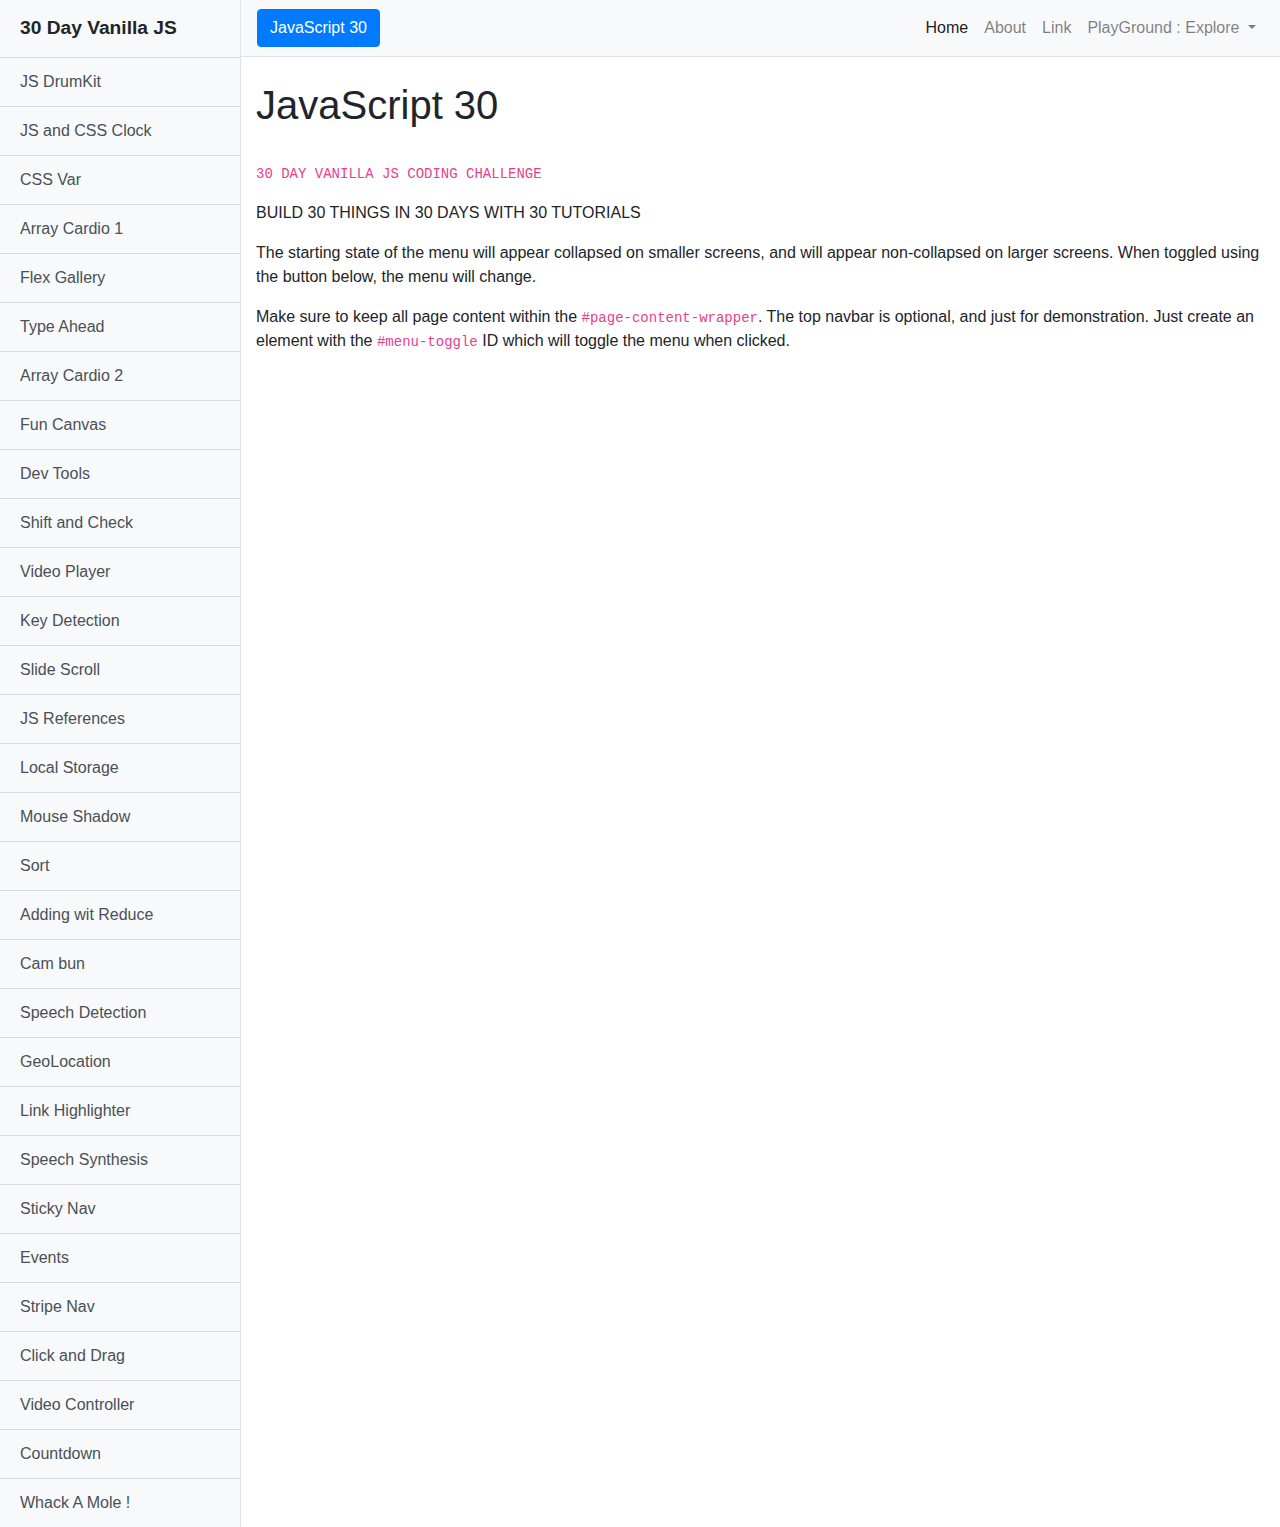
<file: index.html>
<!DOCTYPE html>
<html lang="en">

<head>

  <meta charset="utf-8">
  <meta name="viewport" content="width=device-width, initial-scale=1, shrink-to-fit=no">
  <meta name="description" content="">
  <meta name="author" content="">

  <title>Simple Sidebar - Start Bootstrap Template</title>

  <!-- Bootstrap core CSS -->
  <link href="vendor/bootstrap/css/bootstrap.min.css" rel="stylesheet">

  <!-- Custom styles for this template -->
  <link href="css/simple-sidebar.css" rel="stylesheet">

</head>

<body>

  <div class="d-flex" id="wrapper">

    <!-- Sidebar -->
    <div class="bg-light border-right" id="sidebar-wrapper">
      <div class="sidebar-heading"><b>30 Day Vanilla JS </b></div>
      <div class="list-group list-group-flush">
        <a href="01 - JavaScript Drum Kit/index.html" target="blank" class="list-group-item list-group-item-action bg-light">JS DrumKit</a>
        <a href="02 - JS and CSS Clock/index-FINISHED.html" target="blank" class="list-group-item list-group-item-action bg-light">JS and CSS Clock</a>
        <a href="03 - CSS Variables/index-FINISHED.html" target="blank" class="list-group-item list-group-item-action bg-light">CSS Var</a>
        <a href="04 - Array Cardio Day 1/index-FINISHED.html" target="blank" class="list-group-item list-group-item-action bg-light">Array Cardio 1</a>
        <a href="05 - Flex Panel Gallery/index-FINISHED.html" target="blank" class="list-group-item list-group-item-action bg-light">Flex Gallery</a>
        <a href="06 - Type Ahead/index-START.html" target="blank" class="list-group-item list-group-item-action bg-light">Type Ahead</a>
        <a href="07 - Array Cardio Day 2/index-START.html" target="blank" class="list-group-item list-group-item-action bg-light">Array Cardio 2</a>
        <a href="08 - Fun with HTML5 Canvas/index-START.html" class="list-group-item list-group-item-action bg-light">Fun Canvas</a>
        <a href="09 - Dev Tools Domination/index-START.html" class="list-group-item list-group-item-action bg-light">Dev Tools</a>
        <a href="10 - Hold Shift and Check Checkboxes/index-START.html" class="list-group-item list-group-item-action bg-light">Shift and Check</a>
        <a href="11 - Custom Video Player/index.html" class="list-group-item list-group-item-action bg-light">Video Player</a>
        <a href="12 - Key Sequence Detection/index-START.html" class="list-group-item list-group-item-action bg-light">Key Detection</a>
        <a href="13 - Slide in on Scroll/index-START.html" class="list-group-item list-group-item-action bg-light">Slide Scroll</a>
        <a href="14 - JavaScript References VS Copying/index-START.html" class="list-group-item list-group-item-action bg-light">JS References</a>
        <a href="15 - LocalStorage/index-START.html" class="list-group-item list-group-item-action bg-light">Local Storage</a>
        <a href="16 - Mouse Move Shadow/index-START.html" class="list-group-item list-group-item-action bg-light">Mouse Shadow</a>
        <a href="17 - Sort Without Articles/index-START.html" class="list-group-item list-group-item-action bg-light">Sort</a>
        <a href="18 - Adding Up Times with Reduce/index-START.html" class="list-group-item list-group-item-action bg-light">Adding wit Reduce</a>
        <a href="19 - Webcam Fun/index.html" class="list-group-item list-group-item-action bg-light">Cam bun</a>
        <a href="20 - Speech Detection/index-START.html" class="list-group-item list-group-item-action bg-light">Speech Detection</a>
        <a href="21 - Geolocation/index-START.html" class="list-group-item list-group-item-action bg-light">GeoLocation</a>
        <a href="22 - Follow Along Link Highlighter/index-START.html" class="list-group-item list-group-item-action bg-light">Link Highlighter</a>
        <a href="23 - Speech Synthesis/index-START.html" class="list-group-item list-group-item-action bg-light">Speech Synthesis</a>
        <a href="24 - Sticky Nav/index-START.html" class="list-group-item list-group-item-action bg-light">Sticky Nav</a>
        <a href="25 - Event Capture, Propagation, Bubbling and Once/index-START.html" class="list-group-item list-group-item-action bg-light">Events</a>
        <a href="26 - Stripe Follow Along Nav/index-START.html" class="list-group-item list-group-item-action bg-light">Stripe Nav</a>
        <a href="27 - Click and Drag/index-START.html" class="list-group-item list-group-item-action bg-light">Click and Drag</a>
        <a href="28 - Video Speed Controller/index-START.html" class="list-group-item list-group-item-action bg-light">Video Controller</a>
        <a href="29 - Countdown Timer/index.html" class="list-group-item list-group-item-action bg-light">Countdown</a>
        <a href="30 - Whack A Mole/index-START.html" class="list-group-item list-group-item-action bg-light">Whack A Mole !</a>
      </div>
    </div>
    <!-- /#sidebar-wrapper -->

    <!-- Page Content -->
    <div id="page-content-wrapper">

      <nav class="navbar navbar-expand-lg navbar-light bg-light border-bottom">
        <button class="btn btn-primary" id="menu-toggle">JavaScript 30</button>

        <button class="navbar-toggler" type="button" data-toggle="collapse" data-target="#navbarSupportedContent" aria-controls="navbarSupportedContent" aria-expanded="false" aria-label="Toggle navigation">
          <span class="navbar-toggler-icon"></span>
        </button>

        <div class="collapse navbar-collapse" id="navbarSupportedContent">
          <ul class="navbar-nav ml-auto mt-2 mt-lg-0">
            <li class="nav-item active">
              <a class="nav-link" href="#">Home <span class="sr-only">(current)</span></a>
            </li>
            <li class="nav-item">
              <a class="nav-link" href="#">About</a>
            </li>
            <li class="nav-item">
              <a class="nav-link" href="#">Link</a>
            </li>
            <li class="nav-item dropdown">
              <a class="nav-link dropdown-toggle" href="#" id="navbarDropdown" role="button" data-toggle="dropdown" aria-haspopup="true" aria-expanded="false">
                PlayGround : Explore
              </a>
              <div class="dropdown-menu dropdown-menu-right" aria-labelledby="navbarDropdown">
                <a class="dropdown-item" href="#">Action</a>
                <a class="dropdown-item" href="#">Another action</a>
                <div class="dropdown-divider"></div>
                <a class="dropdown-item" href="#">Something else here</a>
              </div>
            </li>
          </ul>
        </div>
      </nav>

      <div class="container-fluid">
        <h1 class="mt-4">JavaScript 30</h1><br>
        <p><code>30 DAY VANILLA JS CODING CHALLENGE</code></p>
        <p>BUILD 30 THINGS IN 30 DAYS WITH 30 TUTORIALS</p>
        <p>The starting state of the menu will appear collapsed on smaller screens, and will appear non-collapsed on larger screens. When toggled using the button below, the menu will change.</p</p>
        <p>Make sure to keep all page content within the <code>#page-content-wrapper</code>. The top navbar is optional, and just for demonstration. Just create an element with the <code>#menu-toggle</code> ID which will toggle the menu when clicked.</p>
      </div>
    </div>
    <!-- /#page-content-wrapper -->

  </div>
  <!-- /#wrapper -->

  <!-- Bootstrap core JavaScript -->
  <script src="vendor/jquery/jquery.min.js"></script>
  <script src="vendor/bootstrap/js/bootstrap.bundle.min.js"></script>

  <!-- Menu Toggle Script -->
  <script>
    $("#menu-toggle").click(function(e) {
      e.preventDefault();
      $("#wrapper").toggleClass("toggled");
    });
  </script>

</body>

</html>
</file>
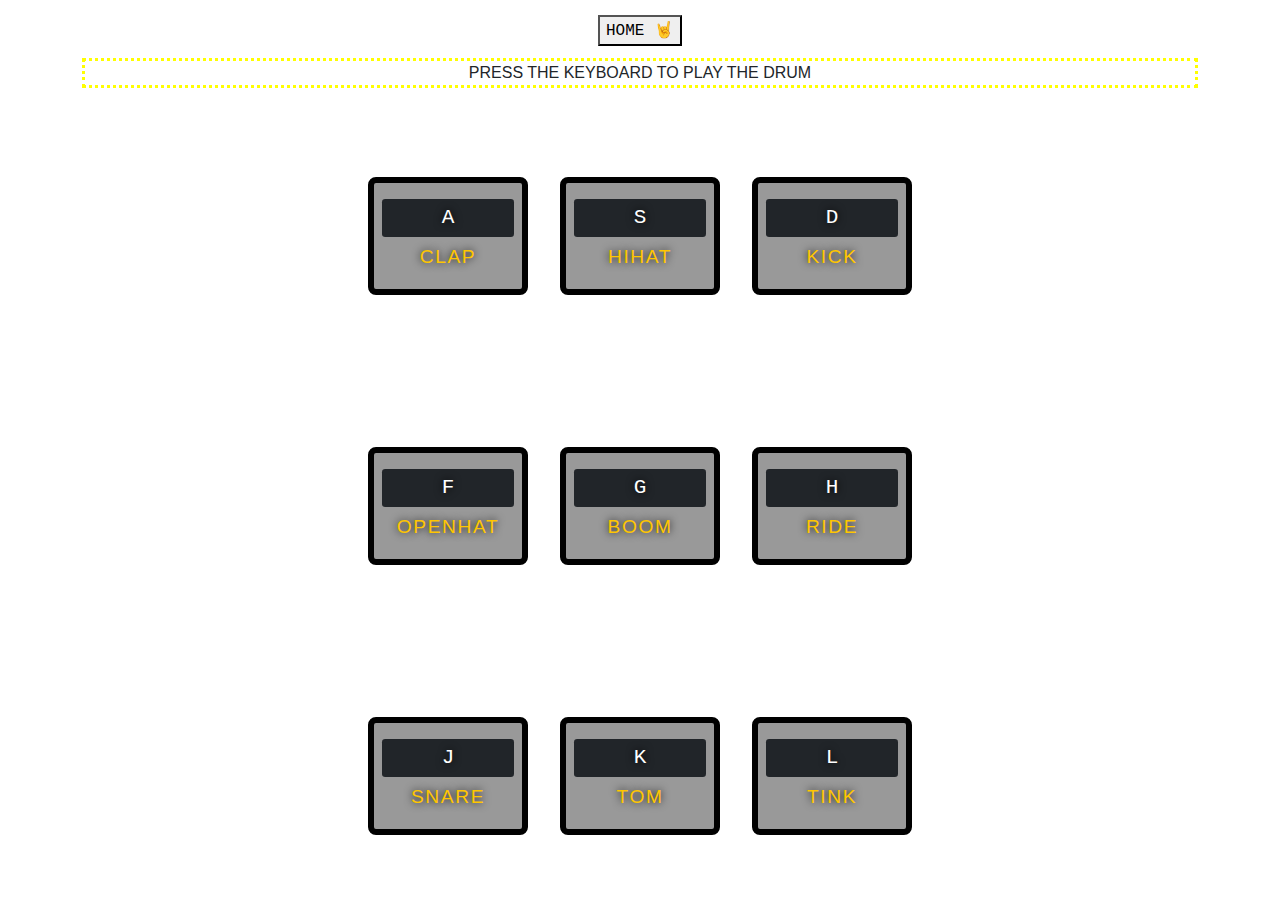
<file: 01 - JavaScript Drum Kit/index.html>
<!DOCTYPE html>
<html lang="en">
<head>
  <meta charset="UTF-8">
  <meta name="viewport" content="width=device-width, initial-scale=1">
  <title>JS Drum Kit</title>
  <link rel="stylesheet" href="style.css">
  <!-- Bootstrap core CSS -->
  <link href="../vendor/bootstrap/css/bootstrap.min.css" rel="stylesheet">

  <style>

      a.button {
        -webkit-appearance: button;
        -moz-appearance: button;
        appearance: button;
        
        text-decoration: none;
        color: initial;
        font-family:monospace;
        
      }

      .wraper {
        padding-top: 15px;
        text-align: center;
        
      }
      p.dotted {
        text-align: center;
        
        outline-style: dotted;
        outline-color: yellow;
      }

  </style>
</head>

<body>

  <div class="container">

    <div class="wraper">
    <button class="button"><a href="../index.html" class="button">HOME 🤘</a></button>
    </div>
    <div style="padding-top: 15px;">
    <p class="dotted">PRESS THE KEYBOARD TO PLAY THE DRUM</p>
    </div>
    <div class="keys">
      <div data-key="65" class="key" onclick="clickClap()">
        <kbd>A</kbd>
        <span class="sound">clap</span>
      </div>
      <div data-key="83" class="key" onclick="clickHihat()">
        <kbd>S</kbd>
        <span class="sound">hihat</span>
      </div>
      <div data-key="68" class="key" onclick="clickKick()">
        <kbd>D</kbd>
        <span class="sound">kick</span>
      </div>
    </div>

    <div class="keys">
      <div data-key="70" class="key" onclick="clickOpenhat()">
        <kbd>F</kbd>
        <span class="sound">openhat</span>
      </div>
      <div data-key="71" class="key" onclick="clickBoom()">
        <kbd>G</kbd>
        <span class="sound">boom</span>
      </div>
      <div data-key="72" class="key" onclick="clickRide()">
        <kbd>H</kbd>
        <span class="sound">ride</span>
      </div>
    </div>

    <div class="keys">
      <div data-key="74" class="key" id="demo" onclick="clickSnare()">
        <kbd>J</kbd>
        <span class="sound">snare</span>
      </div>
      <div data-key="75" class="key" onclick="clickTom()">
        <kbd>K</kbd>
        <span class="sound">tom</span>
      </div>
      <div data-key="76" class="key" onclick="clickTink()">
        <kbd>L</kbd>
        <span class="sound">tink</span>
      </div>
    </div>

  </div>

  <audio id="65" data-key="65" src="sounds/clap.wav"></audio>
  <audio id="83" data-key="83" src="sounds/hihat.wav"></audio>
  <audio id="68" data-key="68" src="sounds/kick.wav"></audio>
  <audio id="70" data-key="70" src="sounds/openhat.wav"></audio>
  <audio id="71" data-key="71" src="sounds/boom.wav"></audio>
  <audio id="72" data-key="72" src="sounds/ride.wav"></audio>
  <audio id="74" data-key="74" src="sounds/snare.wav"></audio>
  <audio id="75" data-key="75" src="sounds/tom.wav"></audio>
  <audio id="76" data-key="76" src="sounds/tink.wav"></audio>

<script>
  function removeTransition(e) {
    if (e.propertyName !== 'transform') return;
    e.target.classList.remove('playing');
  }

  function playSound(e) {
    const audio = document.querySelector(`audio[data-key="${e.keyCode}"]`);
    const key = document.querySelector(`div[data-key="${e.keyCode}"]`);

    if (!audio) return;

    key.classList.add('playing');
    audio.currentTime = 0;
    audio.play();
  }

  const keys = Array.from(document.querySelectorAll('.key'));
  keys.forEach(key => key.addEventListener('transitionend', removeTransition));
  window.addEventListener('keydown', playSound);

  //mouseEvent

  // L
  function clickTink(userChoice) {
    const audio = document.getElementById("76");
    audio.play();
  }
  // K
  function clickTom(userChoice) {
    const audio = document.getElementById("75");
    audio.play();
  }
  // J
  function clickSnare(userChoice) {
    const audio = document.getElementById("74");
    audio.play();
  }
  // H
  function clickRide(userChoice) {
    const audio = document.getElementById("72");
    audio.play();
  }
  // G
  function clickBoom(userChoice) {
    const audio = document.getElementById("71");
    audio.play();
  }
  // F
  function clickOpenhat(userChoice) {
    const audio = document.getElementById("70");
    audio.play();
  }
  // D
  function clickKick(userChoice) {
    const audio = document.getElementById("68");
    audio.play();
  }
  // S
  function clickHihat(userChoice) {
    const audio = document.getElementById("83");
    audio.play();
  }
  // A
  function clickClap(userChoice) {
    const audio = document.getElementById("65");
    audio.play();
  }


</script>


</body>
</html>
</file>
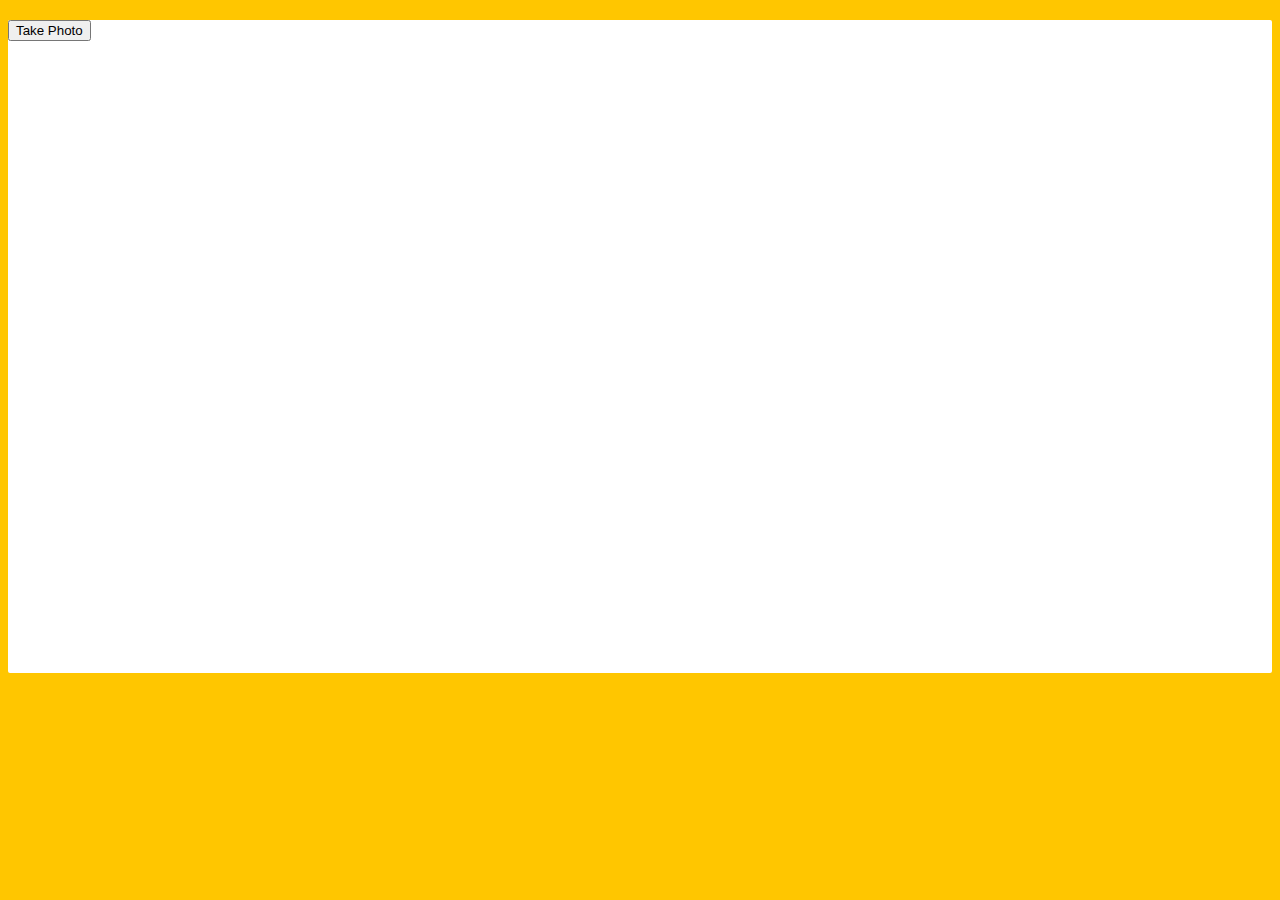
<file: 19 - Webcam Fun/index.html>
<!DOCTYPE html>
<html lang="en">
<head>
  <meta charset="UTF-8">
  <title>Get User Media Code Along!</title>
  <link rel="stylesheet" href="style.css">
</head>
<body>

  <div class="photobooth">
    <div class="controls">
      <button onClick="takePhoto()">Take Photo</button>
<!--       <div class="rgb">
        <label for="rmin">Red Min:</label>
        <input type="range" min=0 max=255 name="rmin">
        <label for="rmax">Red Max:</label>
        <input type="range" min=0 max=255 name="rmax">

        <br>

        <label for="gmin">Green Min:</label>
        <input type="range" min=0 max=255 name="gmin">
        <label for="gmax">Green Max:</label>
        <input type="range" min=0 max=255 name="gmax">

        <br>

        <label for="bmin">Blue Min:</label>
        <input type="range" min=0 max=255 name="bmin">
        <label for="bmax">Blue Max:</label>
        <input type="range" min=0 max=255 name="bmax">
      </div> -->
    </div>

    <canvas class="photo"></canvas>
    <video class="player"></video>
    <div class="strip"></div>
  </div>

  <audio class="snap" src="https://wesbos.com/demos/photobooth/snap.mp3" hidden></audio>

  <script src="scripts.js"></script>

</body>
</html>
</file>
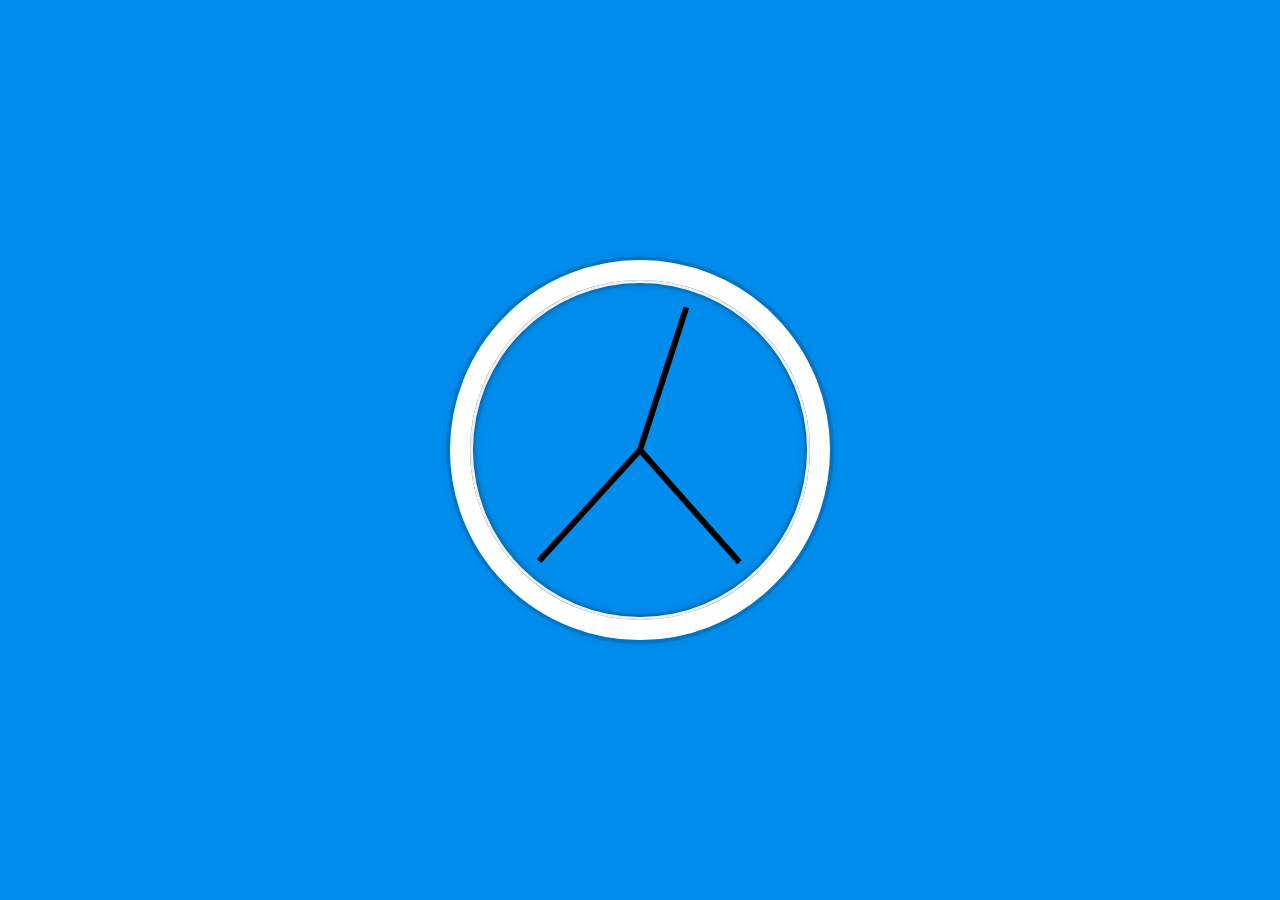
<file: 02 - JS and CSS Clock/index-FINISHED.html>
<!DOCTYPE html>
<html lang="en">
<head>
  <meta charset="UTF-8">
  <title>JS + CSS Clock</title>
</head>
<body>


    <div class="clock">
      <div class="clock-face">
        <div class="hand hour-hand"></div>
        <div class="hand min-hand"></div>
        <div class="hand second-hand"></div>
      </div>
    </div>


  <style>
    html {
      background: #018DED url(https://unsplash.it/1500/1000?image=881&blur=5);
      background-size: cover;
      font-family: 'helvetica neue';
      text-align: center;
      font-size: 10px;
    }

    body {
      margin: 0;
      font-size: 2rem;
      display: flex;
      flex: 1;
      min-height: 100vh;
      align-items: center;
    }

    .clock {
      width: 30rem;
      height: 30rem;
      border: 20px solid white;
      border-radius: 50%;
      margin: 50px auto;
      position: relative;
      padding: 2rem;
      box-shadow:
        0 0 0 4px rgba(0,0,0,0.1),
        inset 0 0 0 3px #EFEFEF,
        inset 0 0 10px black,
        0 0 10px rgba(0,0,0,0.2);
    }

    .clock-face {
      position: relative;
      width: 100%;
      height: 100%;
      transform: translateY(-3px); /* account for the height of the clock hands */
    }

    .hand {
      width: 50%;
      height: 6px;
      background: black;
      position: absolute;
      top: 50%;
      transform-origin: 100%;
      transform: rotate(90deg);
      transition: all 0.05s;
      transition-timing-function: cubic-bezier(0.1, 2.7, 0.58, 1);
    }
</style>

<script>
  const secondHand = document.querySelector('.second-hand');
  const minsHand = document.querySelector('.min-hand');
  const hourHand = document.querySelector('.hour-hand');

  function setDate() {
    const now = new Date();

    const seconds = now.getSeconds();
    const secondsDegrees = ((seconds / 60) * 360) + 90;
    secondHand.style.transform = `rotate(${secondsDegrees}deg)`;

    const mins = now.getMinutes();
    const minsDegrees = ((mins / 60) * 360) + ((seconds/60)*6) + 90;
    minsHand.style.transform = `rotate(${minsDegrees}deg)`;

    const hour = now.getHours();
    const hourDegrees = ((hour / 12) * 360) + ((mins/60)*30) + 90;
    hourHand.style.transform = `rotate(${hourDegrees}deg)`;
  }

  setInterval(setDate, 1000);

  setDate();

</script>
</body>
</html>
</file>
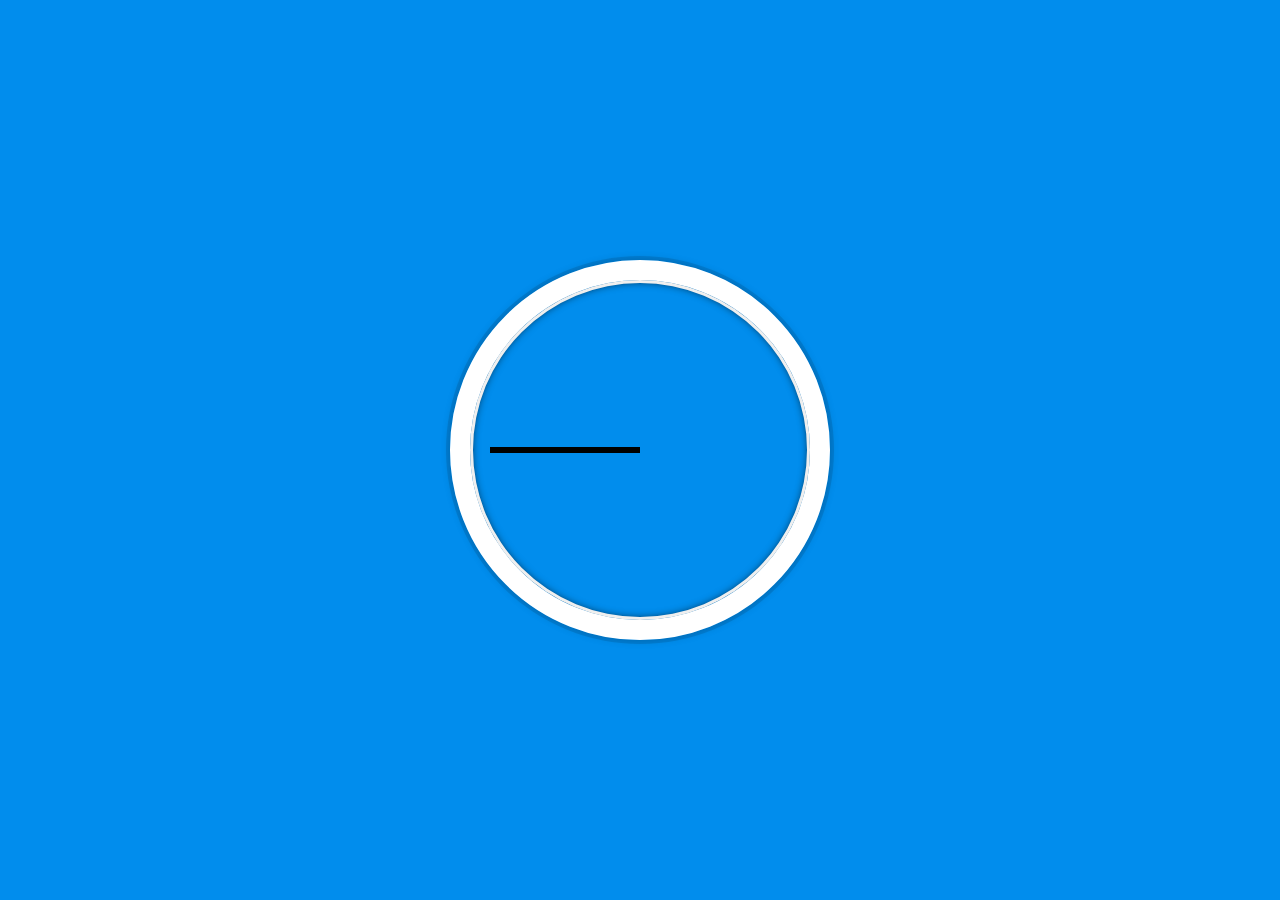
<file: 02 - JS and CSS Clock/index-START.html>
<!DOCTYPE html>
<html lang="en">
<head>
  <meta charset="UTF-8">
  <title>JS + CSS Clock</title>
</head>
<body>


    <div class="clock">
      <div class="clock-face">
        <div class="hand hour-hand"></div>
        <div class="hand min-hand"></div>
        <div class="hand second-hand"></div>
      </div>
    </div>


  <style>
    html {
      background: #018DED url(http://unsplash.it/1500/1000?image=881&blur=5);
      background-size: cover;
      font-family: 'helvetica neue';
      text-align: center;
      font-size: 10px;
    }

    body {
      margin: 0;
      font-size: 2rem;
      display: flex;
      flex: 1;
      min-height: 100vh;
      align-items: center;
    }

    .clock {
      width: 30rem;
      height: 30rem;
      border: 20px solid white;
      border-radius: 50%;
      margin: 50px auto;
      position: relative;
      padding: 2rem;
      box-shadow:
        0 0 0 4px rgba(0,0,0,0.1),
        inset 0 0 0 3px #EFEFEF,
        inset 0 0 10px black,
        0 0 10px rgba(0,0,0,0.2);
    }

    .clock-face {
      position: relative;
      width: 100%;
      height: 100%;
      transform: translateY(-3px); /* account for the height of the clock hands */
    }

    .hand {
      width: 50%;
      height: 6px;
      background: black;
      position: absolute;
      top: 50%;
    }

  </style>

  <script>


  </script>
</body>
</html>
</file>
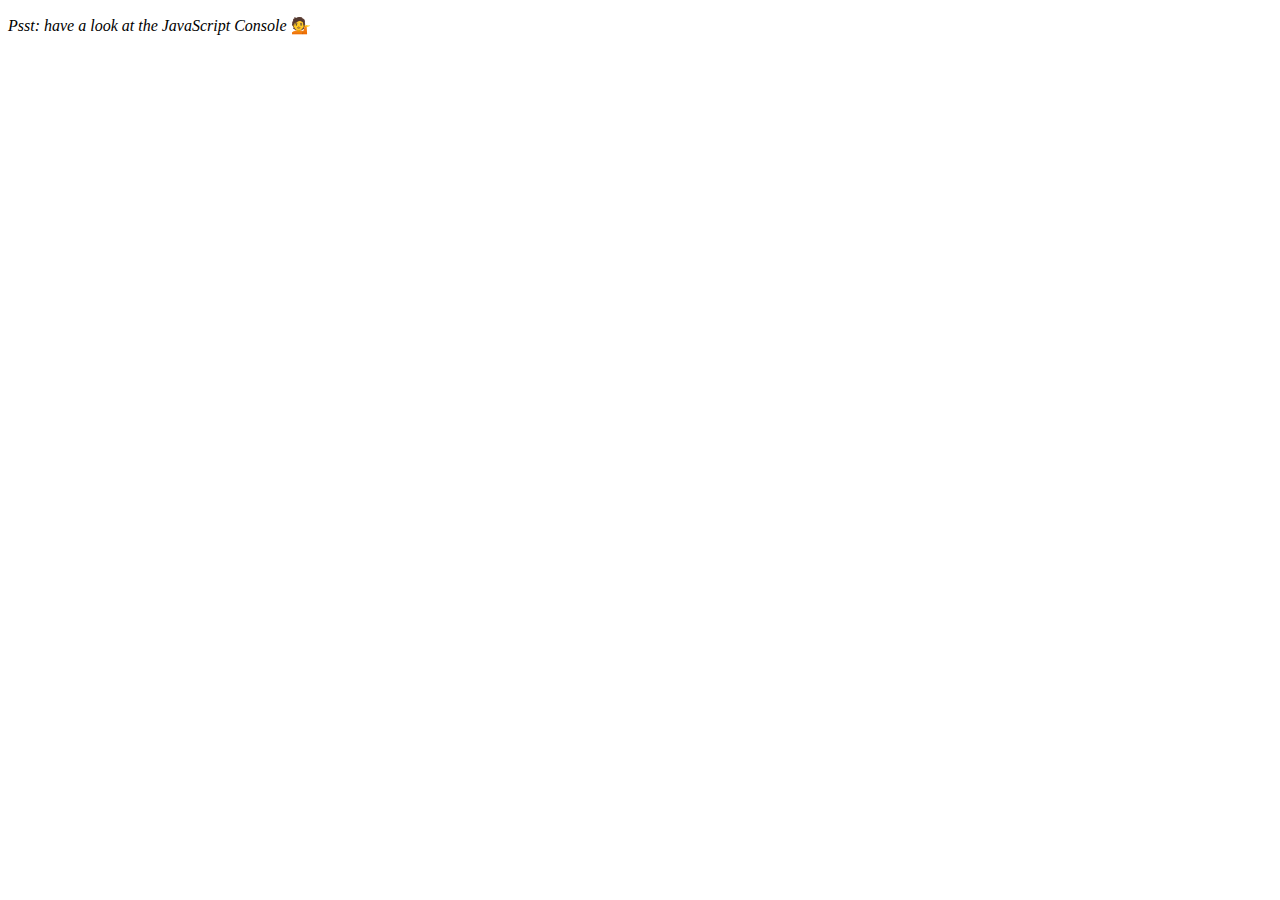
<file: 04 - Array Cardio Day 1/index-FINISHED.html>
<!DOCTYPE html>
<html lang="en">
<head>
  <meta charset="UTF-8">
  <title>Array Cardio 💪</title>
</head>
<body>
  <p><em>Psst: have a look at the JavaScript Console</em> 💁</p>
  <script>
    // Get your shorts on - this is an array workout!
    // ## Array Cardio Day 1

    // Some data we can work with

    const inventors = [
      { first: 'Albert', last: 'Einstein', year: 1879, passed: 1955 },
      { first: 'Isaac', last: 'Newton', year: 1643, passed: 1727 },
      { first: 'Galileo', last: 'Galilei', year: 1564, passed: 1642 },
      { first: 'Marie', last: 'Curie', year: 1867, passed: 1934 },
      { first: 'Johannes', last: 'Kepler', year: 1571, passed: 1630 },
      { first: 'Nicolaus', last: 'Copernicus', year: 1473, passed: 1543 },
      { first: 'Max', last: 'Planck', year: 1858, passed: 1947 },
      { first: 'Katherine', last: 'Blodgett', year: 1898, passed: 1979 },
      { first: 'Ada', last: 'Lovelace', year: 1815, passed: 1852 },
      { first: 'Sarah E.', last: 'Goode', year: 1855, passed: 1905 },
      { first: 'Lise', last: 'Meitner', year: 1878, passed: 1968 },
      { first: 'Hanna', last: 'Hammarström', year: 1829, passed: 1909 }
    ];

    const people = ['Beck, Glenn', 'Becker, Carl', 'Beckett, Samuel', 'Beddoes, Mick', 'Beecher, Henry', 'Beethoven, Ludwig', 'Begin, Menachem', 'Belloc, Hilaire', 'Bellow, Saul', 'Benchley, Robert', 'Benenson, Peter', 'Ben-Gurion, David', 'Benjamin, Walter', 'Benn, Tony', 'Bennington, Chester', 'Benson, Leana', 'Bent, Silas', 'Bentsen, Lloyd', 'Berger, Ric', 'Bergman, Ingmar', 'Berio, Luciano', 'Berle, Milton', 'Berlin, Irving', 'Berne, Eric', 'Bernhard, Sandra', 'Berra, Yogi', 'Berry, Halle', 'Berry, Wendell', 'Bethea, Erin', 'Bevan, Aneurin', 'Bevel, Ken', 'Biden, Joseph', 'Bierce, Ambrose', 'Biko, Steve', 'Billings, Josh', 'Biondo, Frank', 'Birrell, Augustine', 'Black Elk', 'Blair, Robert', 'Blair, Tony', 'Blake, William'];

    // Array.prototype.filter()
    // 1. Filter the list of inventors for those who were born in the 1500's
    const fifteen = inventors.filter(inventor => (inventor.year >= 1500 && inventor.year < 1600));

    console.table(fifteen);

    // Array.prototype.map()
    // 2. Give us an array of the inventor first and last names
    const fullNames = inventors.map(inventor => `${inventor.first} ${inventor.last}`);
    console.log(fullNames);

    // Array.prototype.sort()
    // 3. Sort the inventors by birthdate, oldest to youngest
    // const ordered = inventors.sort(function(a, b) {
    //   if(a.year > b.year) {
    //     return 1;
    //   } else {
    //     return -1;
    //   }
    // });

    const ordered = inventors.sort((a, b) => a.year > b.year ? 1 : -1);
    console.table(ordered);

    // Array.prototype.reduce()
    // 4. How many years did all the inventors live?
    const totalYears = inventors.reduce((total, inventor) => {
      return total + (inventor.passed - inventor.year);
    }, 0);

    console.log(totalYears);

    // 5. Sort the inventors by years lived
    const oldest = inventors.sort(function(a, b) {
      const lastInventor = a.passed - a.year;
      const nextInventor = b.passed - b.year;
      return lastInventor > nextInventor ? -1 : 1;
    });
    console.table(oldest);

    // 6. create a list of Boulevards in Paris that contain 'de' anywhere in the name
    // https://en.wikipedia.org/wiki/Category:Boulevards_in_Paris

    // const category = document.querySelector('.mw-category');
    // const links = Array.from(category.querySelectorAll('a'));
    // const de = links
    //             .map(link => link.textContent)
    //             .filter(streetName => streetName.includes('de'));

    // 7. sort Exercise
    // Sort the people alphabetically by last name
    const alpha = people.sort((lastOne, nextOne) => {
      const [aLast, aFirst] = lastOne.split(', ');
      const [bLast, bFirst] = nextOne.split(', ');
      return aLast > bLast ? 1 : -1;
    });
    console.log(alpha);

    // 8. Reduce Exercise
    // Sum up the instances of each of these
    const data = ['car', 'car', 'truck', 'truck', 'bike', 'walk', 'car', 'van', 'bike', 'walk', 'car', 'van', 'car', 'truck', 'pogostick'];

    const transportation = data.reduce(function(obj, item) {
      if (!obj[item]) {
        obj[item] = 0;
      }
      obj[item]++;
      return obj;
    }, {});

    console.log(transportation);

  </script>
</body>
</html>
</file>
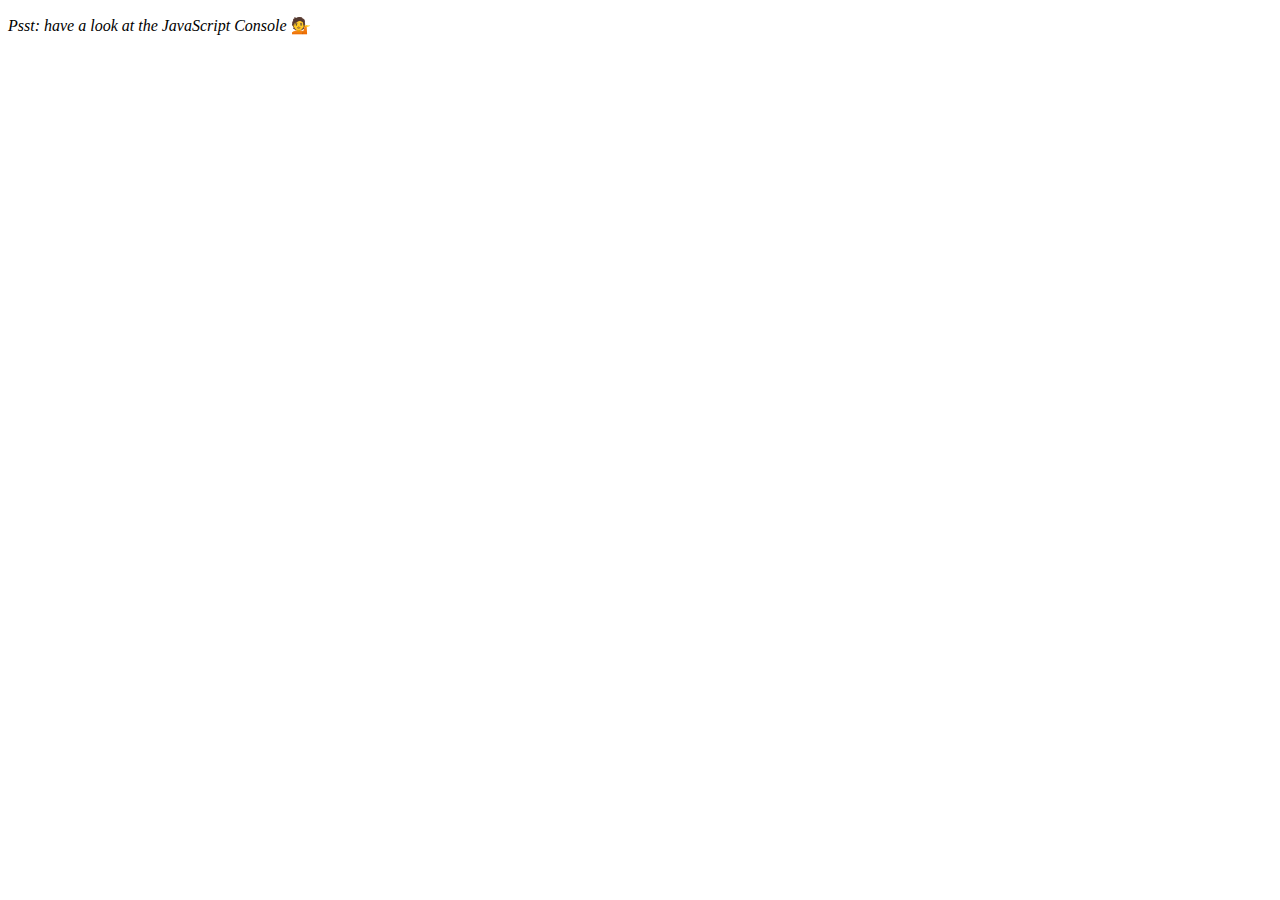
<file: 04 - Array Cardio Day 1/index-START.html>
<!DOCTYPE html>
<html lang="en">
<head>
  <meta charset="UTF-8">
  <title>Array Cardio 💪</title>
</head>
<body>
  <p><em>Psst: have a look at the JavaScript Console</em> 💁</p>
  <script>
    // Get your shorts on - this is an array workout!
    // ## Array Cardio Day 1

    // Some data we can work with

    const inventors = [
      { first: 'Albert', last: 'Einstein', year: 1879, passed: 1955 },
      { first: 'Isaac', last: 'Newton', year: 1643, passed: 1727 },
      { first: 'Galileo', last: 'Galilei', year: 1564, passed: 1642 },
      { first: 'Marie', last: 'Curie', year: 1867, passed: 1934 },
      { first: 'Johannes', last: 'Kepler', year: 1571, passed: 1630 },
      { first: 'Nicolaus', last: 'Copernicus', year: 1473, passed: 1543 },
      { first: 'Max', last: 'Planck', year: 1858, passed: 1947 },
      { first: 'Katherine', last: 'Blodgett', year: 1898, passed: 1979 },
      { first: 'Ada', last: 'Lovelace', year: 1815, passed: 1852 },
      { first: 'Sarah E.', last: 'Goode', year: 1855, passed: 1905 },
      { first: 'Lise', last: 'Meitner', year: 1878, passed: 1968 },
      { first: 'Hanna', last: 'Hammarström', year: 1829, passed: 1909 }
    ];

    const people = ['Beck, Glenn', 'Becker, Carl', 'Beckett, Samuel', 'Beddoes, Mick', 'Beecher, Henry', 'Beethoven, Ludwig', 'Begin, Menachem', 'Belloc, Hilaire', 'Bellow, Saul', 'Benchley, Robert', 'Benenson, Peter', 'Ben-Gurion, David', 'Benjamin, Walter', 'Benn, Tony', 'Bennington, Chester', 'Benson, Leana', 'Bent, Silas', 'Bentsen, Lloyd', 'Berger, Ric', 'Bergman, Ingmar', 'Berio, Luciano', 'Berle, Milton', 'Berlin, Irving', 'Berne, Eric', 'Bernhard, Sandra', 'Berra, Yogi', 'Berry, Halle', 'Berry, Wendell', 'Bethea, Erin', 'Bevan, Aneurin', 'Bevel, Ken', 'Biden, Joseph', 'Bierce, Ambrose', 'Biko, Steve', 'Billings, Josh', 'Biondo, Frank', 'Birrell, Augustine', 'Black, Elk', 'Blair, Robert', 'Blair, Tony', 'Blake, William'];

    // Array.prototype.filter()
    // 1. Filter the list of inventors for those who were born in the 1500's

    // Array.prototype.map()
    // 2. Give us an array of the inventors' first and last names

    // Array.prototype.sort()
    // 3. Sort the inventors by birthdate, oldest to youngest

    // Array.prototype.reduce()
    // 4. How many years did all the inventors live all together?

    // 5. Sort the inventors by years lived

    // 6. create a list of Boulevards in Paris that contain 'de' anywhere in the name
    // https://en.wikipedia.org/wiki/Category:Boulevards_in_Paris


    // 7. sort Exercise
    // Sort the people alphabetically by last name

    // 8. Reduce Exercise
    // Sum up the instances of each of these
    const data = ['car', 'car', 'truck', 'truck', 'bike', 'walk', 'car', 'van', 'bike', 'walk', 'car', 'van', 'car', 'truck' ];

  </script>
</body>
</html>
</file>
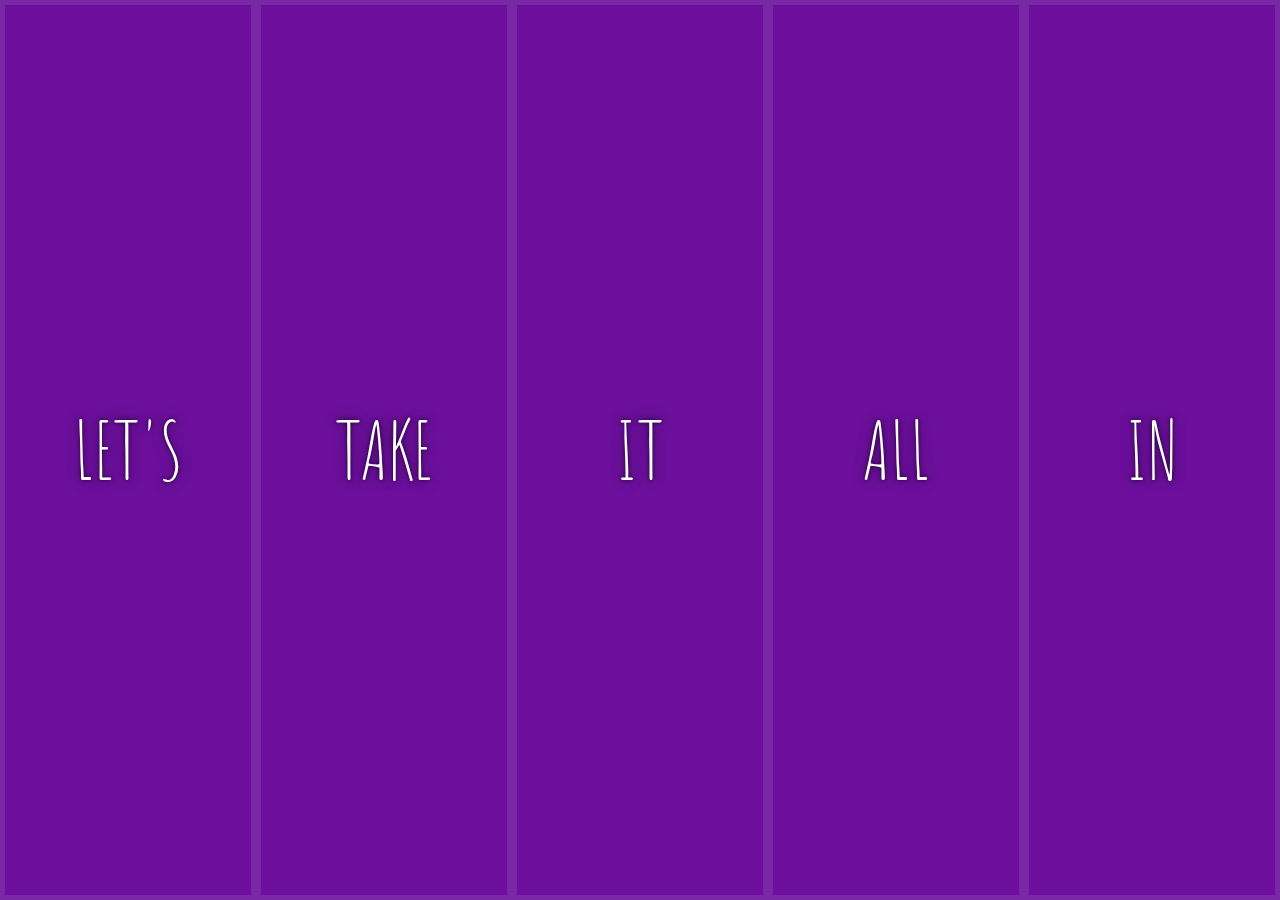
<file: 05 - Flex Panel Gallery/index-FINISHED.html>
<!DOCTYPE html>
<html lang="en">
<head>
  <meta charset="UTF-8">
  <title>Flex Panels 💪</title>
  <link href='https://fonts.googleapis.com/css?family=Amatic+SC' rel='stylesheet' type='text/css'>
</head>
<body>
  <style>
    html {
      box-sizing: border-box;
      background: #ffc600;
      font-family: 'helvetica neue';
      font-size: 20px;
      font-weight: 200;
    }
    
    body {
      margin: 0;
    }
    
    *, *:before, *:after {
      box-sizing: inherit;
    }

    .panels {
      min-height: 100vh;
      overflow: hidden;
      display: flex;
    }

    .panel {
      background: #6B0F9C;
      box-shadow: inset 0 0 0 5px rgba(255,255,255,0.1);
      color: white;
      text-align: center;
      align-items: center;
      /* Safari transitionend event.propertyName === flex */
      /* Chrome + FF transitionend event.propertyName === flex-grow */
      transition:
        font-size 0.7s cubic-bezier(0.61,-0.19, 0.7,-0.11),
        flex 0.7s cubic-bezier(0.61,-0.19, 0.7,-0.11),
        background 0.2s;
      font-size: 20px;
      background-size: cover;
      background-position: center;
      flex: 1;
      justify-content: center;
      display: flex;
      flex-direction: column;
    }

    .panel1 { background-image:url(https://source.unsplash.com/gYl-UtwNg_I/1500x1500); }
    .panel2 { background-image:url(https://source.unsplash.com/rFKUFzjPYiQ/1500x1500); }
    .panel3 { background-image:url(https://images.unsplash.com/photo-1465188162913-8fb5709d6d57?ixlib=rb-0.3.5&q=80&fm=jpg&crop=faces&cs=tinysrgb&w=1500&h=1500&fit=crop&s=967e8a713a4e395260793fc8c802901d); }
    .panel4 { background-image:url(https://source.unsplash.com/ITjiVXcwVng/1500x1500); }
    .panel5 { background-image:url(https://source.unsplash.com/3MNzGlQM7qs/1500x1500); }

    /* Flex Items */
    .panel > * {
      margin: 0;
      width: 100%;
      transition: transform 0.5s;
      flex: 1 0 auto;
      display: flex;
      justify-content: center;
      align-items: center;
    }

    .panel > *:first-child { transform: translateY(-100%); }
    .panel.open-active > *:first-child { transform: translateY(0); }
    .panel > *:last-child { transform: translateY(100%); }
    .panel.open-active > *:last-child { transform: translateY(0); }

    .panel p {
      text-transform: uppercase;
      font-family: 'Amatic SC', cursive;
      text-shadow: 0 0 4px rgba(0, 0, 0, 0.72), 0 0 14px rgba(0, 0, 0, 0.45);
      font-size: 2em;
    }
    
    .panel p:nth-child(2) {
      font-size: 4em;
    }

    .panel.open {
      flex: 5;
      font-size: 40px;
    }
    
    @media only screen and (max-width: 600px) {
      .panel p {
        font-size: 1em;
      }
    }
  </style>


  <div class="panels">
    <div class="panel panel1">
      <p>Hey</p>
      <p>Let's</p>
      <p>Dance</p>
    </div>
    <div class="panel panel2">
      <p>Give</p>
      <p>Take</p>
      <p>Receive</p>
    </div>
    <div class="panel panel3">
      <p>Experience</p>
      <p>It</p>
      <p>Today</p>
    </div>
    <div class="panel panel4">
      <p>Give</p>
      <p>All</p>
      <p>You can</p>
    </div>
    <div class="panel panel5">
      <p>Life</p>
      <p>In</p>
      <p>Motion</p>
    </div>
  </div>

  <script>
    const panels = document.querySelectorAll('.panel');

    function toggleOpen() {
      console.log('Hello');
      this.classList.toggle('open');
    }

    function toggleActive(e) {
      console.log(e.propertyName);
      if (e.propertyName.includes('flex')) {
        this.classList.toggle('open-active');
      }
    }

    panels.forEach(panel => panel.addEventListener('click', toggleOpen));
    panels.forEach(panel => panel.addEventListener('transitionend', toggleActive));
  </script>

</body>
</html>
</file>
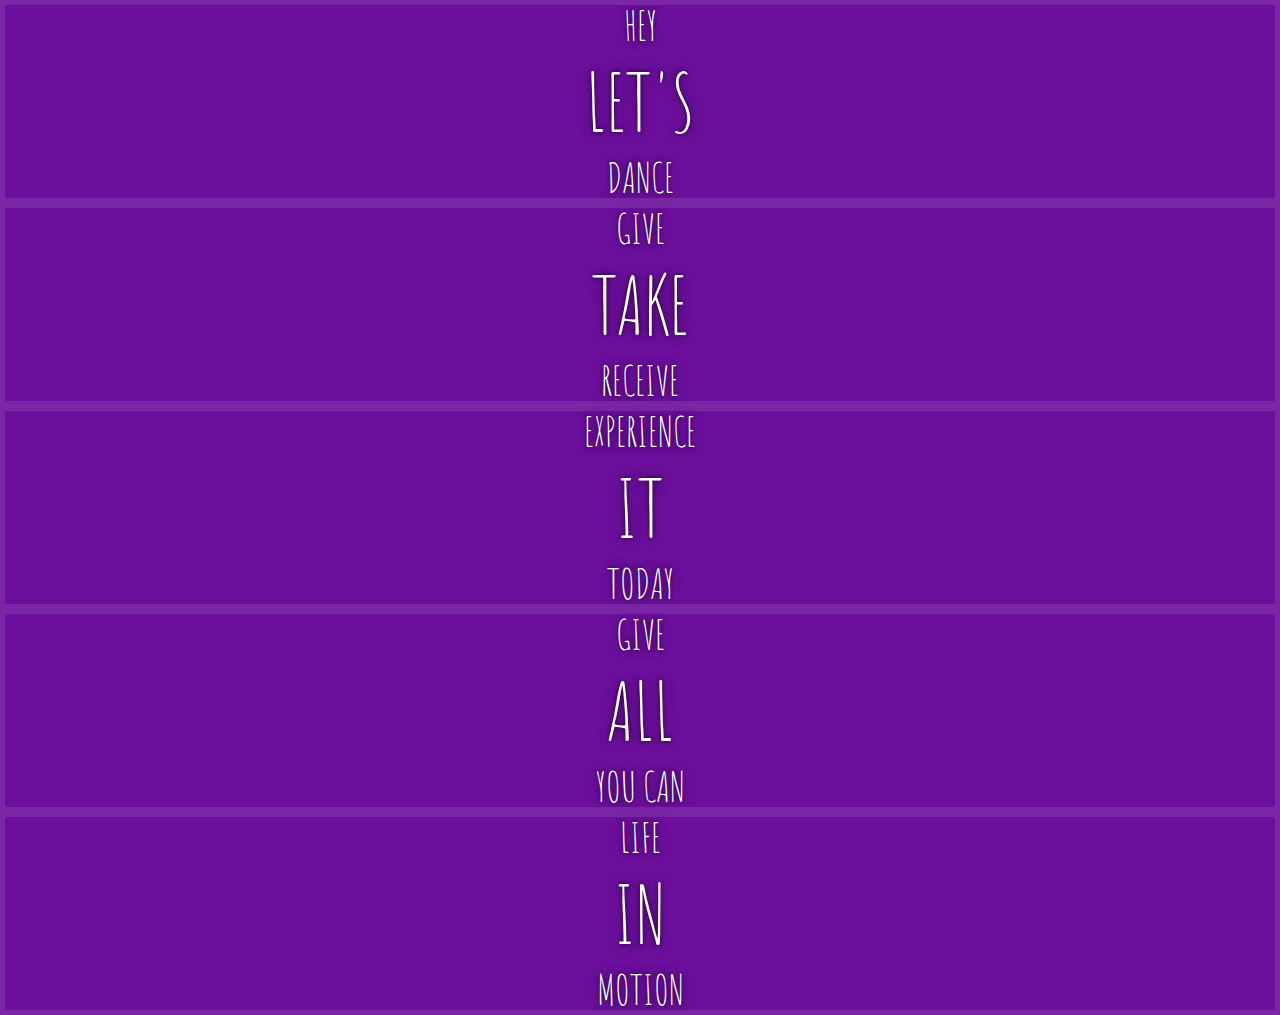
<file: 05 - Flex Panel Gallery/index-START.html>
<!DOCTYPE html>
<html lang="en">
<head>
  <meta charset="UTF-8">
  <title>Flex Panels 💪</title>
  <link href='https://fonts.googleapis.com/css?family=Amatic+SC' rel='stylesheet' type='text/css'>
</head>
<body>
  <style>
    html {
      box-sizing: border-box;
      background: #ffc600;
      font-family: 'helvetica neue';
      font-size: 20px;
      font-weight: 200;
    }
    
    body {
      margin: 0;
    }
    
    *, *:before, *:after {
      box-sizing: inherit;
    }

    .panels {
      min-height: 100vh;
      overflow: hidden;
    }

    .panel {
      background: #6B0F9C;
      box-shadow: inset 0 0 0 5px rgba(255,255,255,0.1);
      color: white;
      text-align: center;
      align-items: center;
      /* Safari transitionend event.propertyName === flex */
      /* Chrome + FF transitionend event.propertyName === flex-grow */
      transition:
        font-size 0.7s cubic-bezier(0.61,-0.19, 0.7,-0.11),
        flex 0.7s cubic-bezier(0.61,-0.19, 0.7,-0.11),
        background 0.2s;
      font-size: 20px;
      background-size: cover;
      background-position: center;
    }

    .panel1 { background-image:url(https://source.unsplash.com/gYl-UtwNg_I/1500x1500); }
    .panel2 { background-image:url(https://source.unsplash.com/rFKUFzjPYiQ/1500x1500); }
    .panel3 { background-image:url(https://images.unsplash.com/photo-1465188162913-8fb5709d6d57?ixlib=rb-0.3.5&q=80&fm=jpg&crop=faces&cs=tinysrgb&w=1500&h=1500&fit=crop&s=967e8a713a4e395260793fc8c802901d); }
    .panel4 { background-image:url(https://source.unsplash.com/ITjiVXcwVng/1500x1500); }
    .panel5 { background-image:url(https://source.unsplash.com/3MNzGlQM7qs/1500x1500); }

    /* Flex Children */
    .panel > * {
      margin: 0;
      width: 100%;
      transition: transform 0.5s;
    }

    .panel p {
      text-transform: uppercase;
      font-family: 'Amatic SC', cursive;
      text-shadow: 0 0 4px rgba(0, 0, 0, 0.72), 0 0 14px rgba(0, 0, 0, 0.45);
      font-size: 2em;
    }
    
    .panel p:nth-child(2) {
      font-size: 4em;
    }

    .panel.open {
      font-size: 40px;
    }

  </style>


  <div class="panels">
    <div class="panel panel1">
      <p>Hey</p>
      <p>Let's</p>
      <p>Dance</p>
    </div>
    <div class="panel panel2">
      <p>Give</p>
      <p>Take</p>
      <p>Receive</p>
    </div>
    <div class="panel panel3">
      <p>Experience</p>
      <p>It</p>
      <p>Today</p>
    </div>
    <div class="panel panel4">
      <p>Give</p>
      <p>All</p>
      <p>You can</p>
    </div>
    <div class="panel panel5">
      <p>Life</p>
      <p>In</p>
      <p>Motion</p>
    </div>
  </div>

  <script>

  </script>



</body>
</html>
</file>
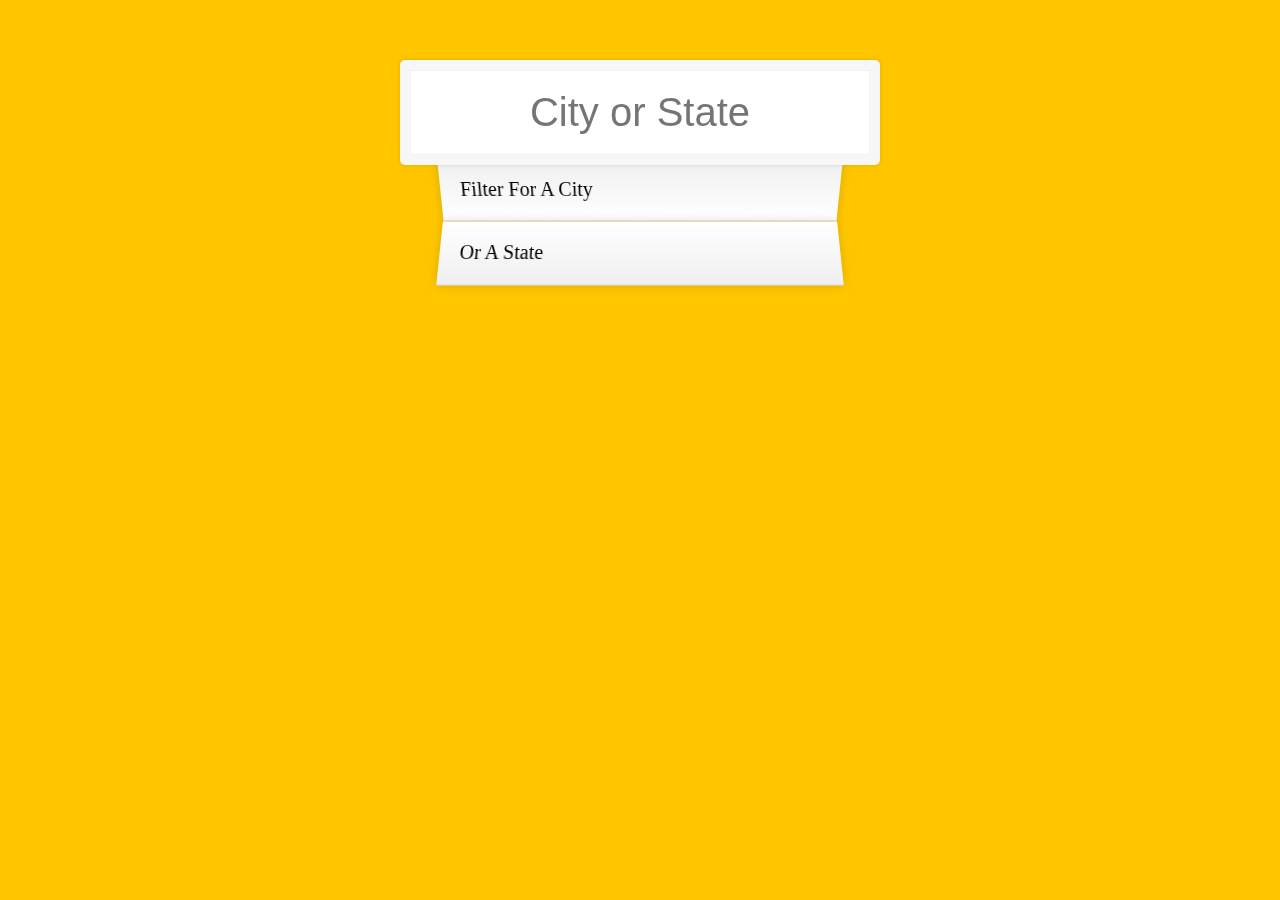
<file: 06 - Type Ahead/index-FINISHED.html>
<!DOCTYPE html>
<html lang="en">
<head>
  <meta charset="UTF-8">
  <title>Type Ahead 👀</title>
  <link rel="stylesheet" href="style.css">
</head>
<body>

  <form class="search-form">
    <input type="text" class="search" placeholder="City or State">
    <ul class="suggestions">
      <li>Filter for a city</li>
      <li>or a state</li>
    </ul>
  </form>
<script>
const endpoint = 'https://gist.githubusercontent.com/Miserlou/c5cd8364bf9b2420bb29/raw/2bf258763cdddd704f8ffd3ea9a3e81d25e2c6f6/cities.json';

const cities = [];
fetch(endpoint)
  .then(blob => blob.json())
  .then(data => cities.push(...data));

function findMatches(wordToMatch, cities) {
  return cities.filter(place => {
    // here we need to figure out if the city or state matches what was searched
    const regex = new RegExp(wordToMatch, 'gi');
    return place.city.match(regex) || place.state.match(regex)
  });
}

function numberWithCommas(x) {
  return x.toString().replace(/\B(?=(\d{3})+(?!\d))/g, ',');
}

function displayMatches() {
  const matchArray = findMatches(this.value, cities);
  const html = matchArray.map(place => {
    const regex = new RegExp(this.value, 'gi');
    const cityName = place.city.replace(regex, `<span class="hl">${this.value}</span>`);
    const stateName = place.state.replace(regex, `<span class="hl">${this.value}</span>`);
    return `
      <li>
        <span class="name">${cityName}, ${stateName}</span>
        <span class="population">${numberWithCommas(place.population)}</span>
      </li>
    `;
  }).join('');
  suggestions.innerHTML = html;
}

const searchInput = document.querySelector('.search');
const suggestions = document.querySelector('.suggestions');

searchInput.addEventListener('change', displayMatches);
searchInput.addEventListener('keyup', displayMatches);

</script>
  </body>
</html>
</file>
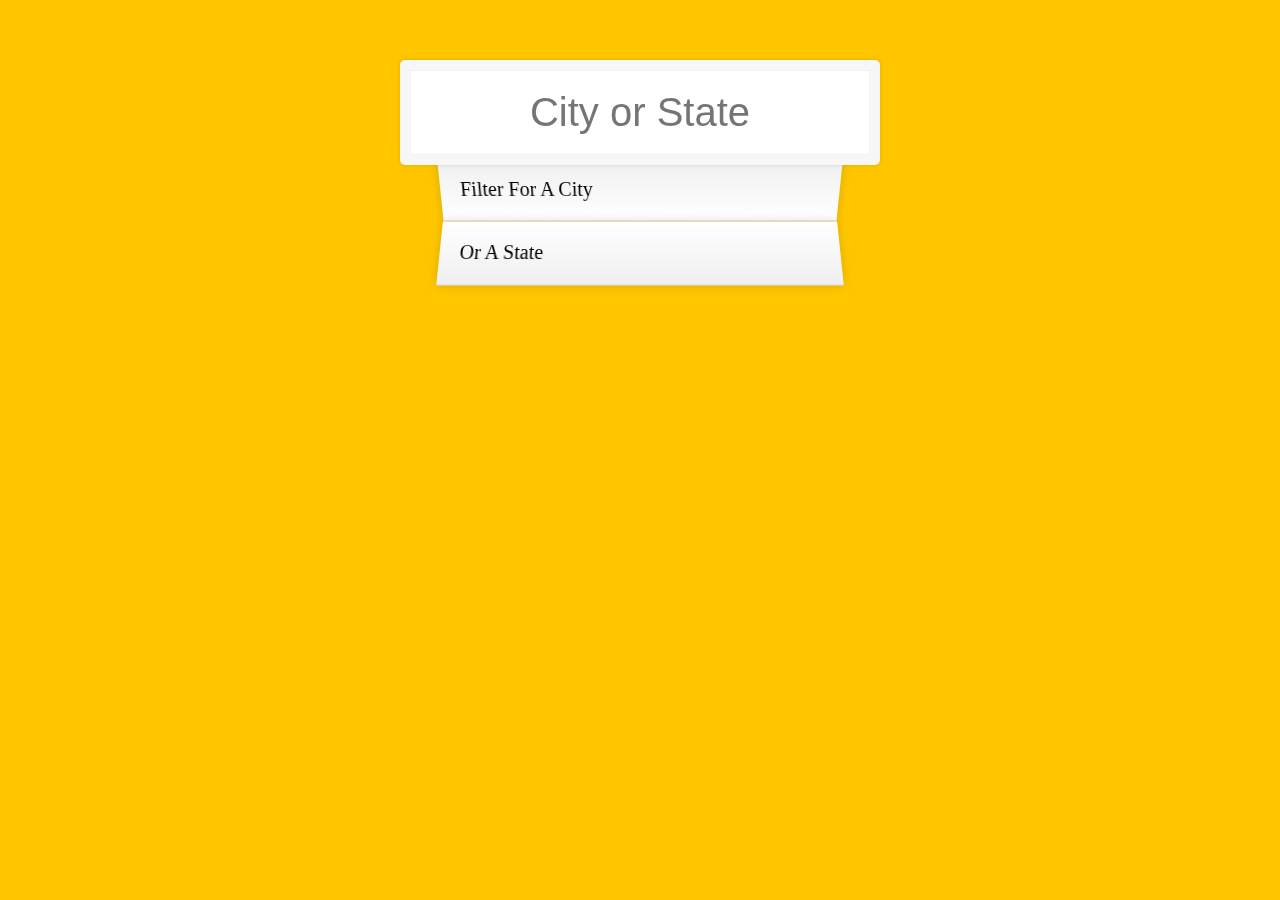
<file: 06 - Type Ahead/index-START.html>
<!DOCTYPE html>
<html lang="en">
<head>
  <meta charset="UTF-8">
  <title>Type Ahead 👀</title>
  <link rel="stylesheet" href="style.css">
</head>
<body>

  <form class="search-form">
    <input type="text" class="search" placeholder="City or State">
    <ul class="suggestions">
      <li>Filter for a city</li>
      <li>or a state</li>
    </ul>
  </form>
<script>
const endpoint = 'https://gist.githubusercontent.com/Miserlou/c5cd8364bf9b2420bb29/raw/2bf258763cdddd704f8ffd3ea9a3e81d25e2c6f6/cities.json';

</script>
</body>
</html>
</file>
<file: 01 - JavaScript Drum Kit/style.css>
.keys {
  display: flex;
  flex: 1;
  min-height: 30vh;
  align-items: center;
  justify-content: center;
}

.key {
  border: .4rem solid black;
  border-radius: .5rem;
  margin: 1rem;
  font-size: 1.5rem;
  padding: 1rem .5rem;
  transition: all .07s ease;
  width: 10rem;
  text-align: center;
  color: white;
  background: rgba(0,0,0,0.4);
  text-shadow: 0 0 .5rem black;
}

.key:hover{
  cursor: pointer;
  background: red;
}

.playing {
  transform: scale(1.1);
  border-color: #ffc600;
  box-shadow: 0 0 1rem #ffc600;
}

kbd {
  display: block;
  font-size: 4rem;
}

.sound {
  font-size: 1.2rem;
  text-transform: uppercase;
  letter-spacing: .1rem;
  color: #ffc600;
}
</file>
<file: 19 - Webcam Fun/style.css>
html {
  box-sizing: border-box;
}

*, *:before, *:after {
  box-sizing: inherit;
}

html {
  font-size: 10px;
  background: #ffc600;
}

.photobooth {
  background: white;
  max-width: 150rem;
  margin: 2rem auto;
  border-radius: 2px;
}

/*clearfix*/
.photobooth:after {
  content: '';
  display: block;
  clear: both;
}

.photo {
  width: 100%;
  float: left;
}

.player {
  position: absolute;
  top: 20px;
  right: 20px;
  width:200px;
}

/*
  Strip!
*/

.strip {
  padding: 2rem;
}

.strip img {
  width: 100px;
  overflow-x: scroll;
  padding: 0.8rem 0.8rem 2.5rem 0.8rem;
  box-shadow: 0 0 3px rgba(0,0,0,0.2);
  background: white;
}

.strip a:nth-child(5n+1) img { transform: rotate(10deg); }
.strip a:nth-child(5n+2) img { transform: rotate(-2deg); }
.strip a:nth-child(5n+3) img { transform: rotate(8deg); }
.strip a:nth-child(5n+4) img { transform: rotate(-11deg); }
.strip a:nth-child(5n+5) img { transform: rotate(12deg); }
</file>
<file: 06 - Type Ahead/style.css>
html {
  box-sizing: border-box;
  background: #ffc600;
  font-family: 'helvetica neue';
  font-size: 20px;
  font-weight: 200;
}

*, *:before, *:after {
  box-sizing: inherit;
}

input {
  width: 100%;
  padding: 20px;
}

.search-form {
  max-width: 400px;
  margin: 50px auto;
}

input.search {
  margin: 0;
  text-align: center;
  outline: 0;
  border: 10px solid #F7F7F7;
  width: 120%;
  left: -10%;
  position: relative;
  top: 10px;
  z-index: 2;
  border-radius: 5px;
  font-size: 40px;
  box-shadow: 0 0 5px rgba(0, 0, 0, 0.12), inset 0 0 2px rgba(0, 0, 0, 0.19);
}

.suggestions {
  margin: 0;
  padding: 0;
  position: relative;
  /*perspective: 20px;*/
}

.suggestions li {
  background: white;
  list-style: none;
  border-bottom: 1px solid #D8D8D8;
  box-shadow: 0 0 10px rgba(0, 0, 0, 0.14);
  margin: 0;
  padding: 20px;
  transition: background 0.2s;
  display: flex;
  justify-content: space-between;
  text-transform: capitalize;
}

.suggestions li:nth-child(even) {
  transform: perspective(100px) rotateX(3deg) translateY(2px) scale(1.001);
  background: linear-gradient(to bottom,  #ffffff 0%,#EFEFEF 100%);
}

.suggestions li:nth-child(odd) {
  transform: perspective(100px) rotateX(-3deg) translateY(3px);
  background: linear-gradient(to top,  #ffffff 0%,#EFEFEF 100%);
}

span.population {
  font-size: 15px;
}

.hl {
  background: #ffc600;
}
</file>
<file: css/simple-sidebar.css>
/*!
 * Start Bootstrap - Simple Sidebar (https://startbootstrap.com/template-overviews/simple-sidebar)
 * Copyright 2013-2019 Start Bootstrap
 * Licensed under MIT (https://github.com/BlackrockDigital/startbootstrap-simple-sidebar/blob/master/LICENSE)
 */
body {
  overflow-x: hidden;
}

#sidebar-wrapper {
  min-height: 100vh;
  margin-left: -15rem;
  -webkit-transition: margin .25s ease-out;
  -moz-transition: margin .25s ease-out;
  -o-transition: margin .25s ease-out;
  transition: margin .25s ease-out;
}

#sidebar-wrapper .sidebar-heading {
  padding: 0.875rem 1.25rem;
  font-size: 1.2rem;
}

#sidebar-wrapper .list-group {
  width: 15rem;
}

#page-content-wrapper {
  min-width: 100vw;
}

#wrapper.toggled #sidebar-wrapper {
  margin-left: 0;
}

@media (min-width: 768px) {
  #sidebar-wrapper {
    margin-left: 0;
  }

  #page-content-wrapper {
    min-width: 0;
    width: 100%;
  }

  #wrapper.toggled #sidebar-wrapper {
    margin-left: -15rem;
  }
}
</file>
